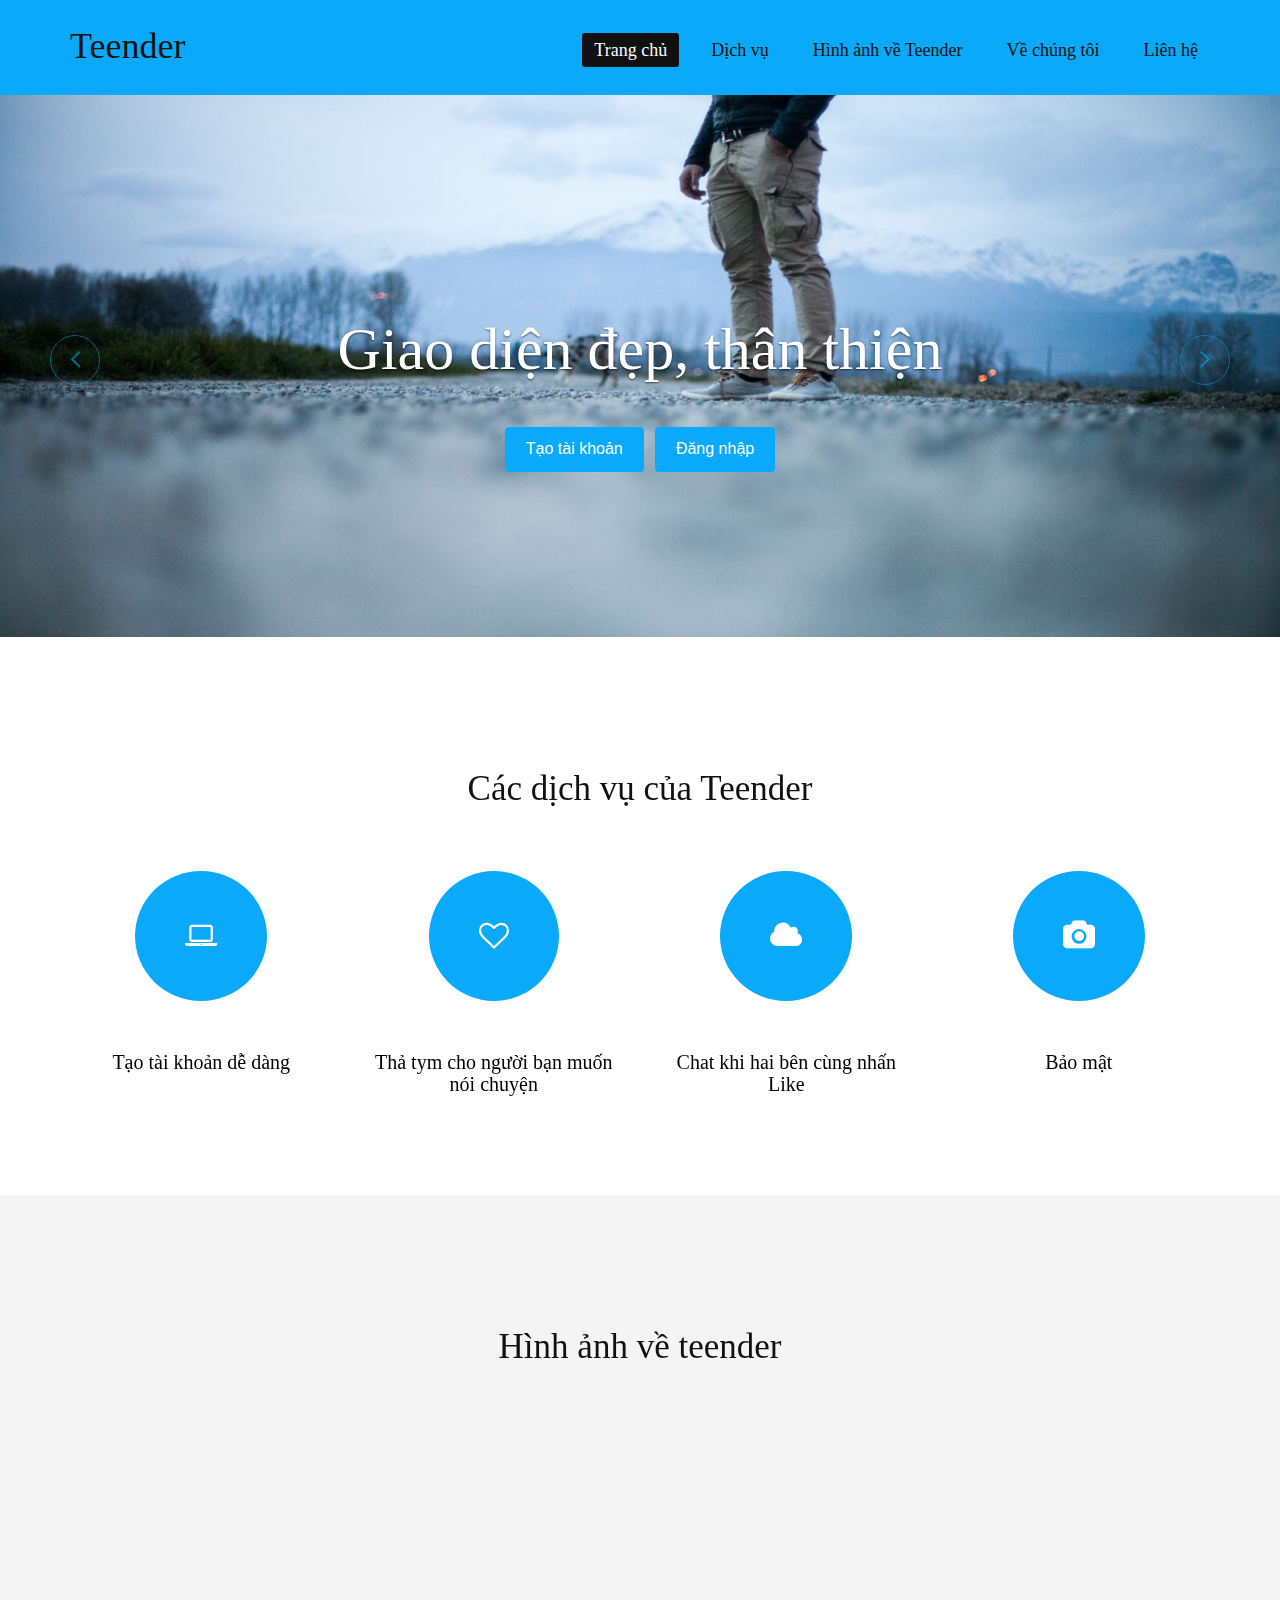
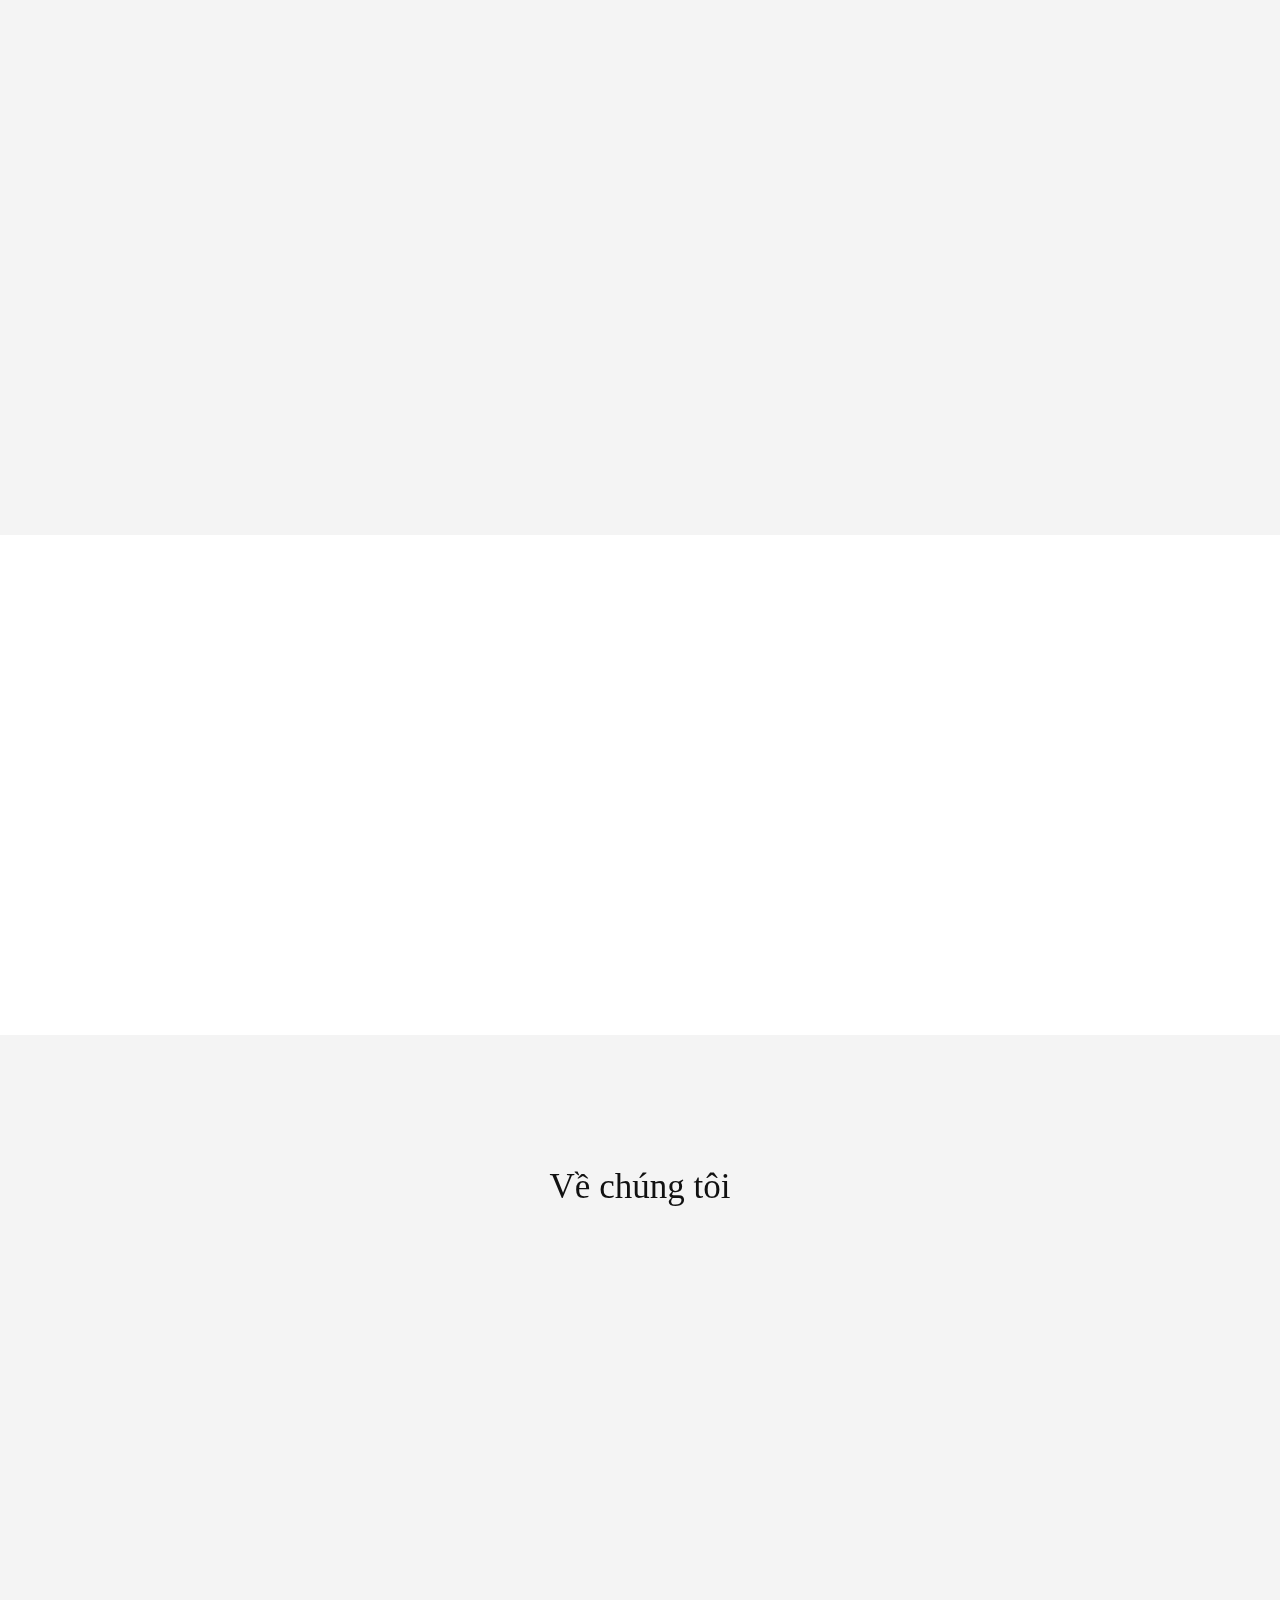
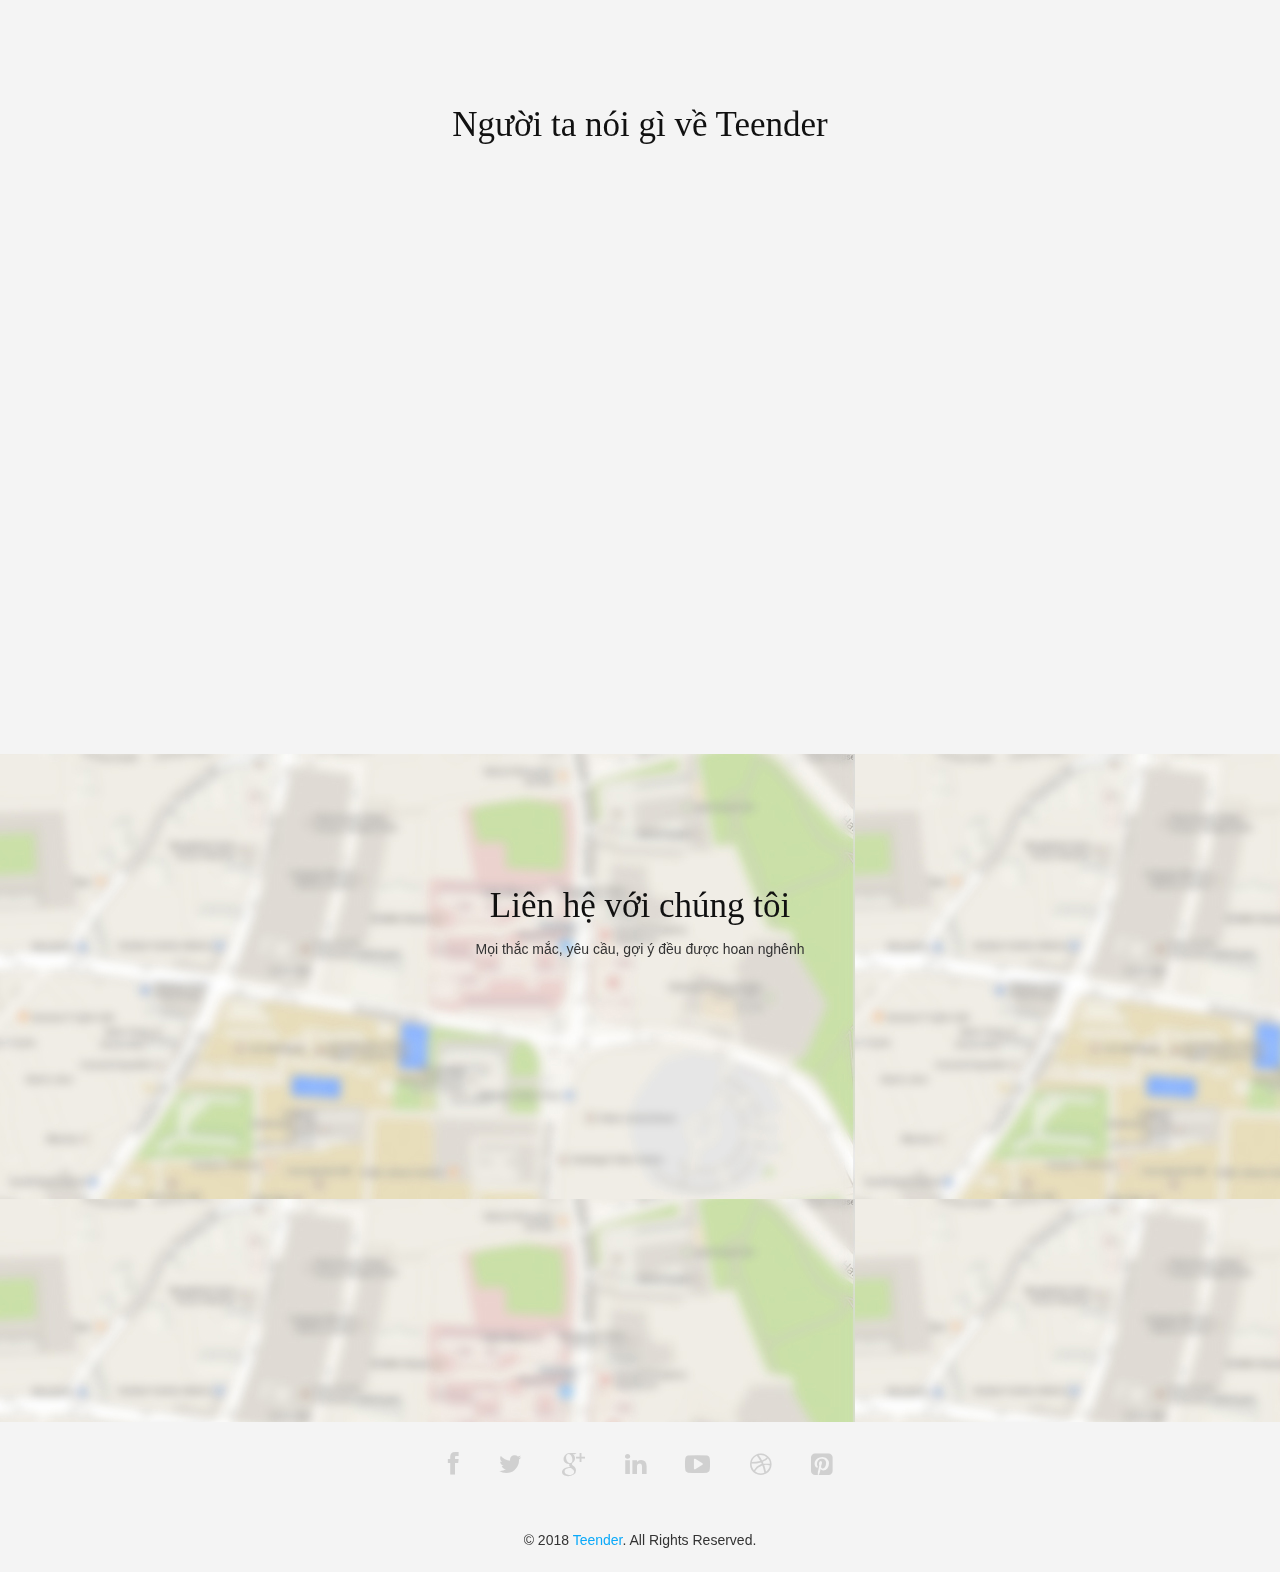
<file: web/index.html>
<!DOCTYPE html>
<html lang="en">
  <head>
    <meta charset="utf-8">
    <meta http-equiv="X-UA-Compatible" content="IE=edge">
    <meta name="viewport" content="width=device-width, initial-scale=1">
    <!-- The above 3 meta tags *must* come first in the head; any other head content must come *after* these tags -->
    <title>Teender</title>

    <!-- Bootstrap -->
    <link href="css/bootstrap.min.css" rel="stylesheet">
	<link rel="stylesheet" href="css/font-awesome.min.css">
	<link rel="stylesheet" href="css/animate.css">
	<link rel="stylesheet" href="css/overwrite.css">
	<link href="css/animate.min.css" rel="stylesheet"> 
	<link href="css/style.css" rel="stylesheet" />	
    <!-- HTML5 shim and Respond.js for IE8 support of HTML5 elements and media queries -->
    <!-- WARNING: Respond.js doesn't work if you view the page via file:// -->
    <!--[if lt IE 9]>
    <script src="https://oss.maxcdn.com/html5shiv/3.7.2/html5shiv.min.js"></script>
    <script src="https://oss.maxcdn.com/respond/1.4.2/respond.min.js"></script>
    <![endif]-->
  </head>
  <body>	
	<header id="header">
        <nav class="navbar navbar-fixed-top" role="banner">
            <div class="container">
                <div class="navbar-header">
                    <button type="button" class="navbar-toggle" data-toggle="collapse" data-target=".navbar-collapse">
                        <span class="sr-only">Toggle navigation</span>
                        <span class="icon-bar"></span>
                        <span class="icon-bar"></span>
                        <span class="icon-bar"></span>
                    </button>
                    <a class="navbar-brand" href="index.html">Teender</a>
                </div>				
                <div class="collapse navbar-collapse navbar-right">
                    <ul class="nav navbar-nav">
                        <li class="active"><a href="#">Trang chủ</a></li>
                        <li><a href="#feature">Dịch vụ</a></li>
                        <li><a href="#gallery">Hình ảnh về Teender</a></li>
                        <!--<li><a href="#pricing">Điều khoản</a></li>-->
                        <li><a href="#our-team">Về chúng tôi</a></li> 
                        <li><a href="#contact">Liên hệ</a></li>                        
                    </ul>
                </div>
            </div><!--/.container-->
        </nav><!--/nav-->		
    </header><!--/header-->	
	<div class="slider">		
		<div id="about-slider">
			<div id="carousel-slider" class="carousel slide" data-ride="carousel">
				<!-- Indicators -->
				<ol class="carousel-indicators visible-xs">
					<li data-target="#carousel-slider" data-slide-to="0" class="active"></li>
					<li data-target="#carousel-slider" data-slide-to="1"></li>
					<li data-target="#carousel-slider" data-slide-to="2"></li>
				</ol>

				<div class="carousel-inner">
					<div class="item active">						
						<img src="img/7.jpg" class="img-responsive" alt=""> 
						<div class="carousel-caption">
							<div class="wow fadeInUp" data-wow-offset="0" data-wow-delay="0.3s">								
								<h2><span>Giao diện đẹp, thân thiện</span></h2>
							</div>
							<div class="wow fadeInUp" data-wow-offset="0" data-wow-delay="0.9s">								
								<form class="form-inline">
                                                                    <div class="form-group">
                                                                        <a href='register'
                                                                           class="btn btn-primary btn-lg"
                                                                           >Tạo tài khoản</a>
                                                                    </div>
                                                                    <div class="form-group">
                                                                        <a href='login' 
                                                                           class="btn btn-primary btn-lg"
                                                                           >Đăng nhập</a>
                                                                    </div>
								</form>
							</div>
						</div>
				    </div>
			
				    <div class="item">
						<img src="img/6.jpg" class="img-responsive" alt=""> 
						<div class="carousel-caption">
							<div class="wow fadeInUp" data-wow-offset="0" data-wow-delay="1.0s">								
								<h2>Tìm kiếm dễ dàng</h2>
							</div>
<!--							<div class="wow fadeInUp" data-wow-offset="0" data-wow-delay="1.3s">								
								<p>Lorem ipsum dolor sit amet consectetur adipisicing</p>
							</div>-->
							<div class="wow fadeInUp" data-wow-offset="0" data-wow-delay="1.6s">								
								<form class="form-inline">
                                                                    <div class="form-group">
                                                                        <a href='register'
                                                                           class="btn btn-primary btn-lg"
                                                                           >Tạo tài khoản</a>
                                                                    </div>
                                                                    <div class="form-group">
                                                                        <a href='login' 
                                                                           class="btn btn-primary btn-lg"
                                                                           >Đăng nhập</a>
                                                                    </div>
								</form>
							</div>
						</div>
				    </div> 
				    <div class="item">
						<img src="img/1.jpg" class="img-responsive" alt=""> 
						<div class="carousel-caption">
							<div class="wow fadeInUp" data-wow-offset="0" data-wow-delay="0.3s">								
								<h2>Chat với những người có cùng sở thích</h2>
							</div>
<!--							<div class="wow fadeInUp" data-wow-offset="0" data-wow-delay="0.6s">								
								<p>Lorem ipsum dolor sit amet consectetur adipisicing</p>
							</div>-->
							<div class="wow fadeInUp" data-wow-offset="0" data-wow-delay="0.9s">								
								<form class="form-inline">
                                                                    <div class="form-group">
                                                                        <a href='register'
                                                                           class="btn btn-primary btn-lg"
                                                                           >Tạo tài khoản</a>
                                                                    </div>
                                                                    <div class="form-group">
                                                                        <a href='login' 
                                                                           class="btn btn-primary btn-lg"
                                                                           >Đăng nhập</a>
                                                                    </div>
								</form>
							</div>
						</div>
				    </div> 
				</div>
				
				<a class="left carousel-control hidden-xs" href="#carousel-slider" data-slide="prev">
					<i class="fa fa-angle-left"></i> 
				</a>
				
				<a class=" right carousel-control hidden-xs"href="#carousel-slider" data-slide="next">
					<i class="fa fa-angle-right"></i> 
				</a>
			</div> <!--/#carousel-slider-->
		</div><!--/#about-slider-->
	</div><!--/#slider-->
	
	<div id="feature">
		<div class="container">
			<div class="row">
				<div class="text-center">
					<h3>Các dịch vụ của Teender</h3>
					<!--<p>Lorem ipsum dolor sit amet consectetur adipisicing elit Lorem ipsum dolor sit<br>amet consectetur adipisicing elit</p>-->
				</div>
				<div class="col-md-3 wow fadeInRight" data-wow-offset="0" data-wow-delay="0.3s">
					<div class="text-center">
						<div class="hi-icon-wrap hi-icon-effect">
							<i class="fa fa-laptop"></i>						
							<h2>Tạo tài khoản dễ dàng</h2>
							<!--<p>Lorem ipsum dolor sit amet consectetur adipisicing</p>-->
						</div>
					</div>
				</div>
				<div class="col-md-3 wow fadeInRight" data-wow-offset="0" data-wow-delay="0.3s">
					<div class="text-center">
						<div class="hi-icon-wrap hi-icon-effect">
							<i class="fa fa-heart-o"></i>
							<h2>Thả tym cho người bạn muốn nói chuyện</h2>
							<!--<p>Lorem ipsum dolor sit amet consectetur adipisicing</p>-->
						</div>
					</div>
				</div>
				<div class="col-md-3 wow fadeInLeft" data-wow-offset="0" data-wow-delay="0.3s">
					<div class="text-center">
						<div class="hi-icon-wrap hi-icon-effect">
							<i class="fa fa-cloud"></i>
							<h2>Chat khi hai bên cùng nhấn Like</h2>
							<!--<p>Lorem ipsum dolor sit amet consectetur adipisicing</p>-->
						</div>
					</div>
				</div>
				<div class="col-md-3 wow fadeInLeft" data-wow-offset="0" data-wow-delay="0.3s">
					<div class="text-center">
						<div class="hi-icon-wrap hi-icon-effect">
							<i class="fa fa-camera"></i>
							<h2>Bảo mật</h2>
							<!--<p>Lorem ipsum dolor sit amet consectetur adipisicing</p>-->
						</div>
					</div>
				</div>
			</div>
		</div>
	</div>
	
	<div id="gallery">
		<div class="container">
			<div class="text-center">
				<h3>Hình ảnh về teender</h3>
				<!--<p>Lorem ipsum dolor sit amet consectetur adipisicing elit Lorem ipsum dolor sit<br>amet consectetur adipisicing elit</p>-->
			</div>
			<div class="row">
				<figure class="effect-chico">						
					<div class="col-md-3 wow fadeInUp" data-wow-offset="0" data-wow-delay="0.3s">
						<a href="img/work/1.jpg" class="flipLightBox">
						<img src="img/work/1.jpg" class="img-responsive" alt="">
						</a>						
					</div>
				</figure>
				<figure class="effect-chico">
					<div class="col-md-3 wow fadeInUp" data-wow-offset="0" data-wow-delay="0.3s">
						<a href="img/work/2.jpg" class="flipLightBox">
						<img src="img/work/2.jpg" class="img-responsive" alt="">
						</a>
					</div>
				</figure>	
				<figure class="effect-chico">
					<div class="col-md-3 wow fadeInDown" data-wow-offset="0" data-wow-delay="0.3s">
						<a href="img/work/3.jpg" class="flipLightBox">
						<img src="img/work/3.jpg" class="img-responsive" alt="">
						</a>
					</div>
				</figure>
				<figure class="effect-chico">
					<div class="col-md-3 wow fadeInDown" data-wow-offset="0" data-wow-delay="0.3s">
						<a href="img/work/4.jpg" class="flipLightBox">
						<img src="img/work/4.jpg" class="img-responsive" alt="">
						</a>
					</div>	
				</figure>
			</div>
		</div>
		<div class="gallery">
			<div class="container">
				<div class="row">
					<figure class="effect-chico">
						<div class="col-md-3 wow fadeInUp" data-wow-offset="0" data-wow-delay="0.3s">
							<a href="img/work/5.jpg" class="flipLightBox">
							<img src="img/work/5.jpg" class="img-responsive" alt="">
							</a>
						</div>
					</figure>	
					<figure class="effect-chico">
						<div class="col-md-3 wow fadeInUp" data-wow-offset="0" data-wow-delay="0.3s">
							<a href="img/work/6.jpg" class="flipLightBox">
							<img src="img/work/6.jpg" class="img-responsive" alt="">
							</a>
						</div>
					</figure>	
					<figure class="effect-chico">
						<div class="col-md-3 wow fadeInDown" data-wow-offset="0" data-wow-delay="0.3s">
							<a href="img/work/7.jpg" class="flipLightBox">
							<img src="img/work/7.jpg" class="img-responsive" alt="">
							</a>
						</div>
					</figure>	
					<figure class="effect-chico">
						<div class="col-md-3 wow fadeInDown" data-wow-offset="0" data-wow-delay="0.3s">
							<a href="img/work/8.jpg" class="flipLightBox">
							<img src="img/work/8.jpg" class="img-responsive" alt="">
							</a>
						</div>
					</figure>
				</div>
			</div>
		</div>
	</div><!--/#gallery-->
	
	<div class="parallax-window">
		<div class="col-md-6 col-md-offset-3">
			<div class="text-center">
				<div class="wow bounceIn" data-wow-offset="0" data-wow-delay="0.2s">
					<h2>Tham gia cùng chúng tôi</h2>
				</div>
			</div>
		</div>
		<div class="sub-parallax">
			<div class="text-center">
				<div class="col-md-12">
					<div class="wow bounceIn" data-wow-offset="0" data-wow-delay="0.9s">
						<form class="form-inline">
                                                        <form class="form-inline">
                                                                    <div class="form-group">
                                                                        <a href='register'
                                                                           class="btn btn-primary btn-lg"
                                                                           >Tạo tài khoản</a>
                                                                    </div>
                                                                    <div class="form-group">
                                                                        <a href='login' 
                                                                           class="btn btn-primary btn-lg"
                                                                           >Đăng nhập</a>
                                                                    </div>
                                                        </form>
                                                </form>
					</div>
				</div>
			</div>
		</div>
	</div><!--/#parallax-window-->
	
	<div id="our-team">
		<div class="container">
			<div class="text-center">
				<h3>Về chúng tôi</h3>
				<!--<p>Lorem ipsum dolor sit amet consectetur adipisicing elit Lorem ipsum dolor sit<br>amet consectetur adipisicing elit</p>-->
			</div>
			<div class="row">
				<div class="col-md-3 wow fadeInUp" data-wow-offset="0" data-wow-delay="0.3s">
					<div class="text-center">
						<img src="img/team/1.png" alt="">
						<h2>Hoàng Lê Thanh Sơn</h2>
						<h4>Founder & CEO</h4>
						<p>Sở thích bla bla</p>
					</div>
				</div>
				<div class="col-md-3 wow bounceInDown" data-wow-offset="0" data-wow-delay="0.3s">
					<div class="text-center">
						<img src="img/team/2.png" alt="">
						<h2>Vũ Hải Phong</h2>
						<h4>Creative Director</h4>
						<p>Sở thích bla bla</p>
					</div>
				</div>
				<div class="col-md-3 wow fadeInUp" data-wow-offset="0" data-wow-delay="0.3s">
					<div class="text-center">
						<img src="img/team/3.png" alt="">
						<h2>Nguyễn Ngọc Anh</h2>
						<h4>Creative Director</h4>
						<p>Sở thích bla bla</p>
					</div>
				</div>	
                                <div class="col-md-3 wow fadeInUp" data-wow-offset="0" data-wow-delay="0.3s">
					<div class="text-center">
						<img src="img/team/3.png" alt="">
						<h2>Nguyễn Thị Hồng Miên</h2>
						<h4>Creative Director</h4>
						<p>Sở thích bla bla</p>
					</div>
				</div>	
			</div>
		</div>
		<div class="team">
			<div class="container">
                                <div class="text-center">
                                        <h3>Người ta nói gì về Teender</h3>
                                        <!--<p>Lorem ipsum dolor sit amet consectetur adipisicing elit Lorem ipsum dolor sit<br>amet consectetur adipisicing elit</p>-->
                                </div>
				<div class="row">
					<div class="col-md-3 wow fadeInRight" data-wow-offset="0" data-wow-delay="0.3s">
						<div class="text-center">
							<img src="img/team/team1.jpg" class="img-responsive" alt="">
							<h2>Lan</h2>
							<h4>Founder & CEO</h4>
							<p>Tôi thấy Teender rất là tốt</p>
						</div>
					</div>
					<div class="col-md-3 wow fadeInRight" data-wow-offset="0" data-wow-delay="0.3s">
						<div class="text-center">
							<img src="img/team/team2.jpg" class="img-responsive" alt="">
							<h2>Mai</h2>
							<h4>Creative Director</h4>
							<p>Nhờ Teender tôi đã tìm được một nửa của mình</p>
						</div>
					</div>
					<div class="col-md-3 wow fadeInLeft" data-wow-offset="0" data-wow-delay="0.3s">
						<div class="text-center">
							<img src="img/team/team3.jpg" class="img-responsive" alt="">
							<h2>Huy Hoàng</h2>
							<h4>Creative Director</h4>
                                                        <p>Giao diện rất đẹp và dễ sử dụng</p>
						</div>
					</div>
					<div class="col-md-3 wow fadeInLeft" data-wow-offset="0" data-wow-delay="0.3s">
						<div class="text-center">
							<img src="img/team/team4.jpg" class="img-responsive" alt="">
							<h2>Hana Phạm</h2>
							<h4>Creative Director</h4>
							<p>Yêu Teender so much</p>
						</div>
					</div>
				</div>
			</div>
		</div>
	</div><!--/#our-team-->
	
	<footer>
		<div id="contact">
			<div class="container">
				<div class="text-center">
					<h3>Liên hệ với chúng tôi</h3>
					<p>Mọi thắc mắc, yêu cầu, gợi ý đều được hoan nghênh</p>
				</div>
			</div>
			<div class="container">
				<div class="row">
					<div class="col-md-4 wow fadeInUp" data-wow-offset="0" data-wow-delay="0.2s">
						<h2>Liên hệ với chúng tôi bất cứ lúc nào</h2>
					</div>				
					
					<div class="col-md-4 wow fadeInUp" data-wow-offset="0" data-wow-delay="0.4s">
						<h2>Thông tin liên hệ</h2>
						<ul>
							<li><i class="fa fa-home fa-2x"></i> Kí túc xá đại học FPT, Km 29 Đại lộ Thăng Long</li>
							<li><i class="fa fa-phone fa-2x"></i> +38 000 129900</li>
							<li><i class="fa fa-envelope fa-2x"></i> fpt.edu@gmail.com</li>
						</ul>
					</div>
					
					<div class="col-md-4 wow fadeInUp" data-wow-offset="0" data-wow-delay="0.6s">					
						<form class="form-inline">
							<div class="form-group">
								<input type="text" class="form-control" 
                                                                       id="exampleInputName" placeholder="tên"
                                                                        name="name"
                                                                        required
                                                                />							
							</div>
							<div class="form-group">							
								<input type="email" class="form-control" 
                                                                       id="exampleInputEmail1" placeholder="email"
                                                                       name="email"
                                                                       required
                                                                />
							</div>
						</form>
						
						<form>	
                                                    <textarea class="form-control" rows="5"
                                                              required
                                                              ></textarea>							
                                                    <div class="form-group">
                                                        <a href='thankyou.jsp' class="btn btn-primary btn-lg">
                                                            Gửi tin nhắn
                                                        </a>
                                                    </div>
						</form>
					</div>	
				</div>
			</div>
		</div><!--/#contact-->					
		<div class="social-icon">
			<div class="container">
				<div class="col-md-6 col-md-offset-3">						
					<ul class="social-network">
						<li><a href="#" class="fb tool-tip" title="Facebook"><i class="fa fa-facebook"></i></a></li>
						<li><a href="#" class="twitter tool-tip" title="Twitter"><i class="fa fa-twitter"></i></a></li>
						<li><a href="#" class="gplus tool-tip" title="Google Plus"><i class="fa fa-google-plus"></i></a></li>
						<li><a href="#" class="linkedin tool-tip" title="Linkedin"><i class="fa fa-linkedin"></i></a></li>
						<li><a href="#" class="ytube tool-tip" title="You Tube"><i class="fa fa-youtube-play"></i></a></li>
						<li><a href="#" class="dribbble tool-tip" title="Dribbble"><i class="fa fa-dribbble"></i></a></li>
						<li><a href="#" class="pinterest tool-tip" title="Pinterest"><i class="fa fa-pinterest-square"></i></a></li>
					</ul>						
				</div>
			</div>
		</div>						
		<div class="text-center">
			<div class="copyright">
				&copy; 2018 <a href="#">Teender</a>. All Rights Reserved.
			</div>
		</div>									
	</footer>
    <!-- jQuery (necessary for Bootstrap's JavaScript plugins) -->
    <script src="js/jquery-2.1.1.min.js"></script>		
    <!-- Include all compiled plugins (below), or include individual files as needed -->
    <script src="js/bootstrap.min.js"></script>	
	<script src="js/parallax.min.js"></script>
	<script src="js/wow.min.js"></script>
	<script src="js/jquery.easing.min.js"></script>
	<script type="text/javascript" src="js/fliplightbox.min.js"></script>
	<script src="js/functions.js"></script>
	<script>
	wow = new WOW(
	 {
	
		}	) 
		.init();
	</script>	
  </body>
</html>
</file>
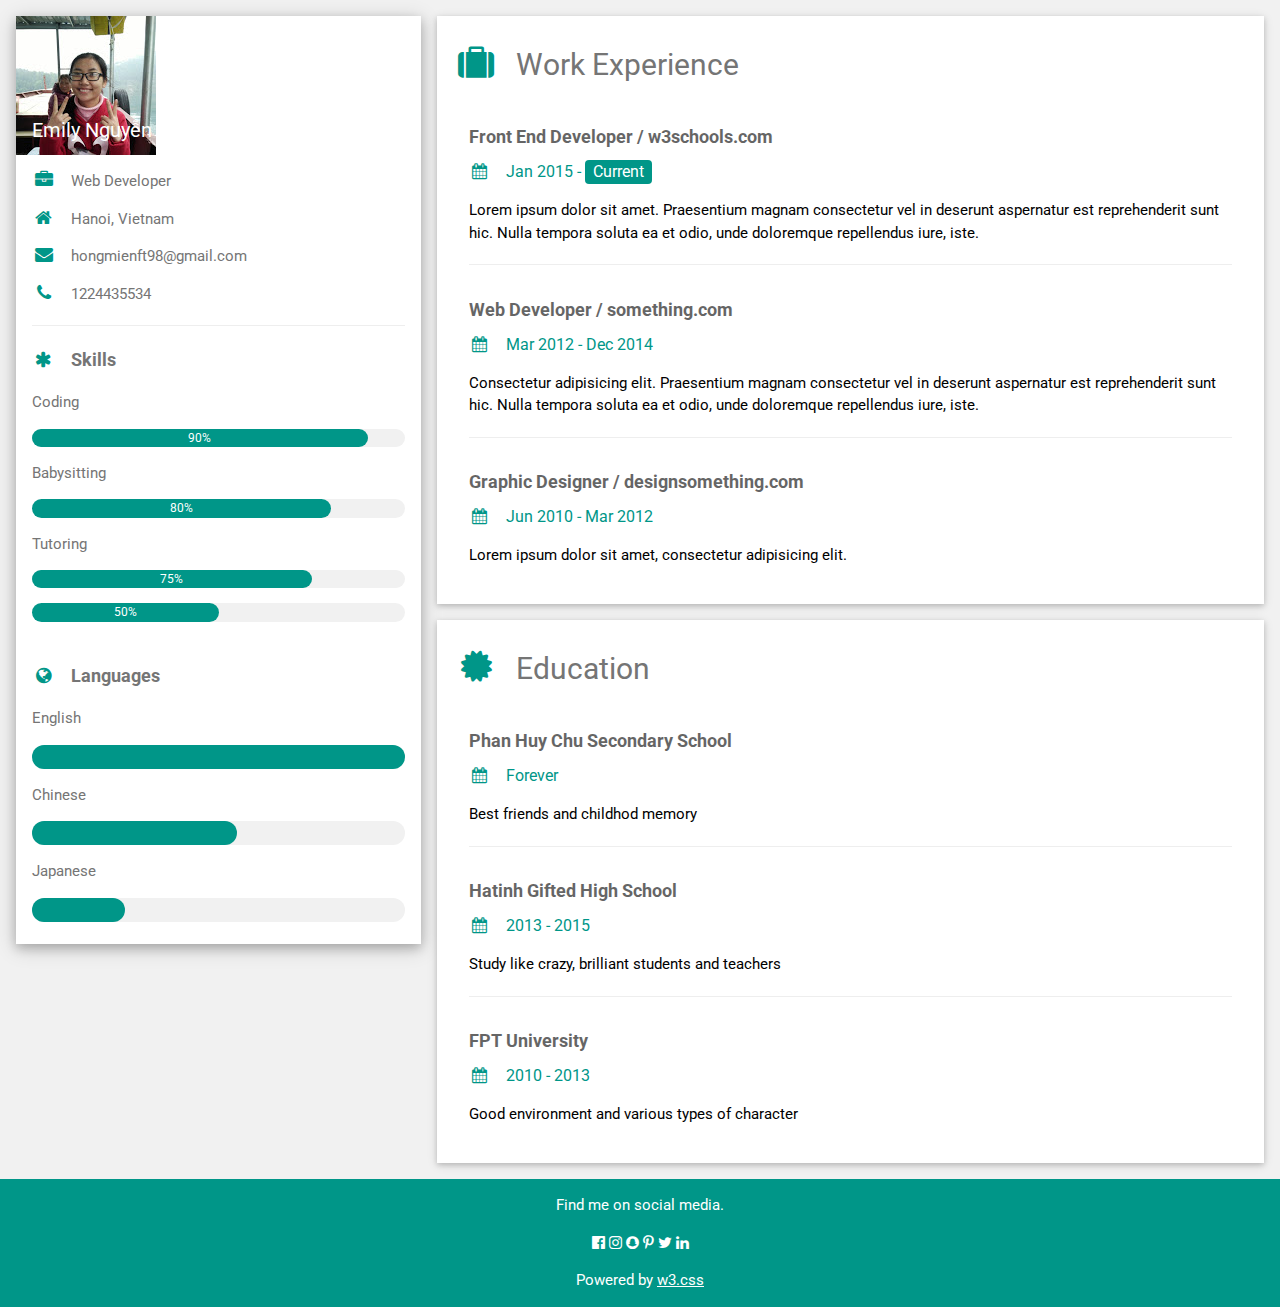
<file: web/aboutus.html>
<!DOCTYPE html>
<!--
To change this license header, choose License Headers in Project Properties.
To change this template file, choose Tools | Templates
and open the template in the editor.
-->
<!DOCTYPE html>
<html>
    <head>
        <title>W3.CSS Template</title>
        <meta charset="UTF-8">
        <meta name="viewport" content="width=device-width, initial-scale=1">
        <link rel="stylesheet" href="https://www.w3schools.com/w3css/4/w3.css">
        <link rel='stylesheet' href='https://fonts.googleapis.com/css?family=Roboto'>
        <link rel="stylesheet" href="https://cdnjs.cloudflare.com/ajax/libs/font-awesome/4.7.0/css/font-awesome.min.css">
        <style>
            html,body,h1,h2,h3,h4,h5,h6 {font-family: "Roboto", sans-serif}
        </style>
    </head>
    
<body class="w3-light-grey">

<!-- Page Container -->
<div class="w3-content w3-margin-top" style="max-width:1400px;">

  <!-- The Grid -->
  <div class="w3-row-padding">
  
    <!-- Left Column -->
    <div class="w3-third">
    
      <div class="w3-white w3-text-grey w3-card-4">
        <div class="w3-display-container">
            <img src="images/huong pagoda.jpg" alt=""/>
          <div class="w3-display-bottomleft w3-container w3-text-black">
                <h4 style="color: white; text-align: center">Emily Nguyễn</h4>
          </div>
        </div>
        <div class="w3-container">
          <p><i class="fa fa-briefcase fa-fw w3-margin-right w3-large w3-text-teal"></i>Web Developer</p>
          <p><i class="fa fa-home fa-fw w3-margin-right w3-large w3-text-teal"></i>Hanoi, Vietnam</p>
          <p><i class="fa fa-envelope fa-fw w3-margin-right w3-large w3-text-teal"></i>hongmienft98@gmail.com</p>
          <p><i class="fa fa-phone fa-fw w3-margin-right w3-large w3-text-teal"></i>1224435534</p>
          <hr>

          <p class="w3-large"><b><i class="fa fa-asterisk fa-fw w3-margin-right w3-text-teal"></i>Skills</b></p>
          <p>Coding</p>
          <div class="w3-light-grey w3-round-xlarge w3-small">
            <div class="w3-container w3-center w3-round-xlarge w3-teal" style="width:90%">90%</div>
          </div>
          <p>Babysitting</p>
          <div class="w3-light-grey w3-round-xlarge w3-small">
            <div class="w3-container w3-center w3-round-xlarge w3-teal" style="width:80%">
              <div class="w3-center w3-text-white">80%</div>
            </div>
          </div>
          <p>Tutoring</p>
          <div class="w3-light-grey w3-round-xlarge w3-small">
            <div class="w3-container w3-center w3-round-xlarge w3-teal" style="width:75%">75%</div>
          </div>
          <p></p>
          <div class="w3-light-grey w3-round-xlarge w3-small">
            <div class="w3-container w3-center w3-round-xlarge w3-teal" style="width:50%">50%</div>
          </div>
          <br>

          <p class="w3-large w3-text-theme"><b><i class="fa fa-globe fa-fw w3-margin-right w3-text-teal"></i>Languages</b></p>
          <p>English</p>
          <div class="w3-light-grey w3-round-xlarge">
            <div class="w3-round-xlarge w3-teal" style="height:24px;width:100%"></div>
          </div>
          <p>Chinese</p>
          <div class="w3-light-grey w3-round-xlarge">
            <div class="w3-round-xlarge w3-teal" style="height:24px;width:55%"></div>
          </div>
          <p>Japanese</p>
          <div class="w3-light-grey w3-round-xlarge">
            <div class="w3-round-xlarge w3-teal" style="height:24px;width:25%"></div>
          </div>
          <br>
        </div>
      </div><br>

    <!-- End Left Column -->
    </div>

    <!-- Right Column -->
    <div class="w3-twothird">
    
      <div class="w3-container w3-card w3-white w3-margin-bottom">
        <h2 class="w3-text-grey w3-padding-16"><i class="fa fa-suitcase fa-fw w3-margin-right w3-xxlarge w3-text-teal"></i>Work Experience</h2>
        <div class="w3-container">
          <h5 class="w3-opacity"><b>Front End Developer / w3schools.com</b></h5>
          <h6 class="w3-text-teal"><i class="fa fa-calendar fa-fw w3-margin-right"></i>Jan 2015 - <span class="w3-tag w3-teal w3-round">Current</span></h6>
          <p>Lorem ipsum dolor sit amet. Praesentium magnam consectetur vel in deserunt aspernatur est reprehenderit sunt hic. Nulla tempora soluta ea et odio, unde doloremque repellendus iure, iste.</p>
          <hr>
        </div>
        <div class="w3-container">
          <h5 class="w3-opacity"><b>Web Developer / something.com</b></h5>
          <h6 class="w3-text-teal"><i class="fa fa-calendar fa-fw w3-margin-right"></i>Mar 2012 - Dec 2014</h6>
          <p>Consectetur adipisicing elit. Praesentium magnam consectetur vel in deserunt aspernatur est reprehenderit sunt hic. Nulla tempora soluta ea et odio, unde doloremque repellendus iure, iste.</p>
          <hr>
        </div>
        <div class="w3-container">
          <h5 class="w3-opacity"><b>Graphic Designer / designsomething.com</b></h5>
          <h6 class="w3-text-teal"><i class="fa fa-calendar fa-fw w3-margin-right"></i>Jun 2010 - Mar 2012</h6>
          <p>Lorem ipsum dolor sit amet, consectetur adipisicing elit. </p><br>
        </div>
      </div>

      <div class="w3-container w3-card w3-white">
        <h2 class="w3-text-grey w3-padding-16"><i class="fa fa-certificate fa-fw w3-margin-right w3-xxlarge w3-text-teal"></i>Education</h2>
        <div class="w3-container">
          <h5 class="w3-opacity"><b>Phan Huy Chu Secondary School</b></h5>
          <h6 class="w3-text-teal"><i class="fa fa-calendar fa-fw w3-margin-right"></i>Forever</h6>
          <p>Best friends and childhod memory</p>
          <hr>
        </div>
        <div class="w3-container">
          <h5 class="w3-opacity"><b>Hatinh Gifted High School</b></h5>
          <h6 class="w3-text-teal"><i class="fa fa-calendar fa-fw w3-margin-right"></i>2013 - 2015</h6>
          <p>Study like crazy, brilliant students and teachers</p>
          <hr>
        </div>
        <div class="w3-container">
          <h5 class="w3-opacity"><b>FPT University</b></h5>
          <h6 class="w3-text-teal"><i class="fa fa-calendar fa-fw w3-margin-right"></i>2010 - 2013</h6>
          <p>Good environment and various types of character</p><br>
        </div>
      </div>

    <!-- End Right Column -->
    </div>
    
  <!-- End Grid -->
  </div>
  
  <!-- End Page Container -->
</div>

<footer class="w3-container w3-teal w3-center w3-margin-top">
  <p>Find me on social media.</p>
  <i class="fa fa-facebook-official w3-hover-opacity"></i>
  <i class="fa fa-instagram w3-hover-opacity"></i>
  <i class="fa fa-snapchat w3-hover-opacity"></i>
  <i class="fa fa-pinterest-p w3-hover-opacity"></i>
  <i class="fa fa-twitter w3-hover-opacity"></i>
  <i class="fa fa-linkedin w3-hover-opacity"></i>
  <p>Powered by <a href="https://www.w3schools.com/w3css/default.asp" target="_blank">w3.css</a></p>
</footer>

</body>
</html>
</file>
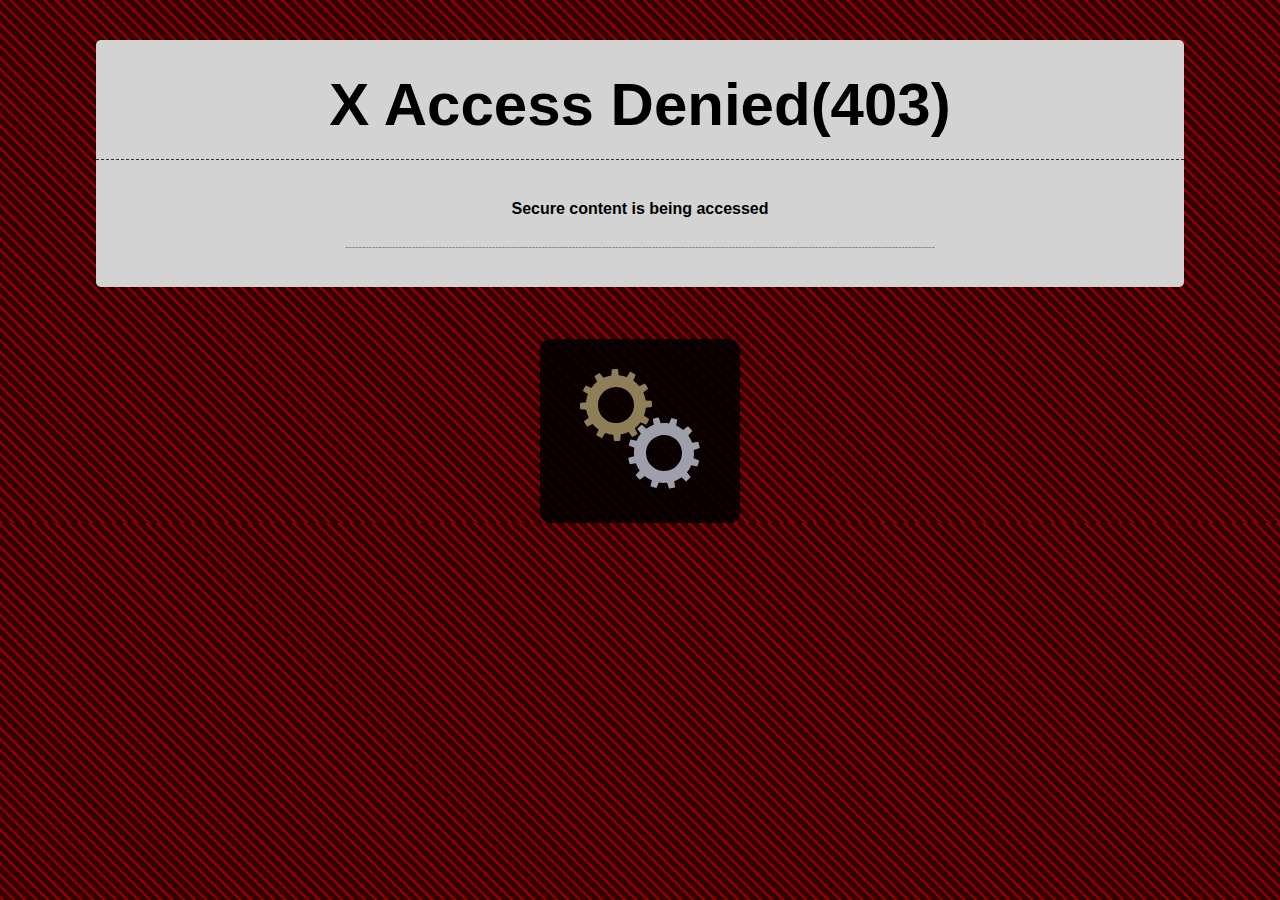
<file: web/accessdenied.html>
<!DOCTYPE html>
<!--
To change this license header, choose License Headers in Project Properties.
To change this template file, choose Tools | Templates
and open the template in the editor.
-->
<html>
    <head>
        <style>
            body {
            padding: 0;
            margin: 0;
            background: repeating-linear-gradient(45deg, darkred, darkred 2px, #330000 3px, #330000 8px);
            -webkit-user-select: none;         
            -moz-user-select: none; 
            -ms-user-select: none; 
          }
          #spam {
            background-color: lightgray;
            border-radius: 5px;
            margin: auto;
            width: 85%;
            cursor: not-allowed;
          }
          h1 {
            padding-top: 30px;
            font-size: 60px;
            font-family: Arial;
            text-align: center;
            border-bottom: 1px solid #333;
            border-bottom-style: dashed;
            padding-bottom: 20px;
          }
          spam {
             color: red;
             text-decoration: none;
             cursor: not-allowed;
          }
          p {
            text-align: center;
            font-family: Arial;
            font-weight: bold;
            padding-bottom: 3%;
          }
          small {
            font-family: Arial;
            text-align: center;
            word-spacing: -1px;
            font-size: 10px;
            font-weight: normal;
            color: gray;
          }
          #gears {
            text-align: center;
            color: #333;
            width: 200px;
            margin: auto;
            border-radius: 10px;
            background-color: rgba(0,0,0,0.85);
            /* opacity: 0.85; */
            padding: 30px 0px;
          }
        </style>
    </head>
<body>
  <div id="spam">
    <h1>
      <span>X</span> Access Denied(403)</h1>
    <p>Secure content is being accessed<br/><br/>
      <small>---------------------------------------------------------------------------------------------------------------------------------------------------------------------------------</small></p>
  </div><br><br>
  <div id="gears">
    <svg xmlns="http://www.w3.org/2000/svg" width="120px" height="120px" viewBox="0 0 100 100" preserveAspectRatio="xMidYMid" class="uil-gears"><rect x="0" y="0" width="100" height="100" fill="none" class="bk"/><g transform="translate(-20,-20)"><path d="M79.9,52.6C80,51.8,80,50.9,80,50s0-1.8-0.1-2.6l-5.1-0.4c-0.3-2.4-0.9-4.6-1.8-6.7l4.2-2.9c-0.7-1.6-1.6-3.1-2.6-4.5 L70,35c-1.4-1.9-3.1-3.5-4.9-4.9l2.2-4.6c-1.4-1-2.9-1.9-4.5-2.6L59.8,27c-2.1-0.9-4.4-1.5-6.7-1.8l-0.4-5.1C51.8,20,50.9,20,50,20 s-1.8,0-2.6,0.1l-0.4,5.1c-2.4,0.3-4.6,0.9-6.7,1.8l-2.9-4.1c-1.6,0.7-3.1,1.6-4.5,2.6l2.1,4.6c-1.9,1.4-3.5,3.1-5,4.9l-4.5-2.1 c-1,1.4-1.9,2.9-2.6,4.5l4.1,2.9c-0.9,2.1-1.5,4.4-1.8,6.8l-5,0.4C20,48.2,20,49.1,20,50s0,1.8,0.1,2.6l5,0.4 c0.3,2.4,0.9,4.7,1.8,6.8l-4.1,2.9c0.7,1.6,1.6,3.1,2.6,4.5l4.5-2.1c1.4,1.9,3.1,3.5,5,4.9l-2.1,4.6c1.4,1,2.9,1.9,4.5,2.6l2.9-4.1 c2.1,0.9,4.4,1.5,6.7,1.8l0.4,5.1C48.2,80,49.1,80,50,80s1.8,0,2.6-0.1l0.4-5.1c2.3-0.3,4.6-0.9,6.7-1.8l2.9,4.2 c1.6-0.7,3.1-1.6,4.5-2.6L65,69.9c1.9-1.4,3.5-3,4.9-4.9l4.6,2.2c1-1.4,1.9-2.9,2.6-4.5L73,59.8c0.9-2.1,1.5-4.4,1.8-6.7L79.9,52.6 z M50,65c-8.3,0-15-6.7-15-15c0-8.3,6.7-15,15-15s15,6.7,15,15C65,58.3,58.3,65,50,65z" fill="#8f7f59" transform="rotate(32.43 50 50)"><animateTransform attributeName="transform" type="rotate" from="90 50 50" to="0 50 50" dur="1s" repeatCount="indefinite"/></path></g><g transform="translate(20,20) rotate(15 50 50)"><path d="M79.9,52.6C80,51.8,80,50.9,80,50s0-1.8-0.1-2.6l-5.1-0.4c-0.3-2.4-0.9-4.6-1.8-6.7l4.2-2.9c-0.7-1.6-1.6-3.1-2.6-4.5 L70,35c-1.4-1.9-3.1-3.5-4.9-4.9l2.2-4.6c-1.4-1-2.9-1.9-4.5-2.6L59.8,27c-2.1-0.9-4.4-1.5-6.7-1.8l-0.4-5.1C51.8,20,50.9,20,50,20 s-1.8,0-2.6,0.1l-0.4,5.1c-2.4,0.3-4.6,0.9-6.7,1.8l-2.9-4.1c-1.6,0.7-3.1,1.6-4.5,2.6l2.1,4.6c-1.9,1.4-3.5,3.1-5,4.9l-4.5-2.1 c-1,1.4-1.9,2.9-2.6,4.5l4.1,2.9c-0.9,2.1-1.5,4.4-1.8,6.8l-5,0.4C20,48.2,20,49.1,20,50s0,1.8,0.1,2.6l5,0.4 c0.3,2.4,0.9,4.7,1.8,6.8l-4.1,2.9c0.7,1.6,1.6,3.1,2.6,4.5l4.5-2.1c1.4,1.9,3.1,3.5,5,4.9l-2.1,4.6c1.4,1,2.9,1.9,4.5,2.6l2.9-4.1 c2.1,0.9,4.4,1.5,6.7,1.8l0.4,5.1C48.2,80,49.1,80,50,80s1.8,0,2.6-0.1l0.4-5.1c2.3-0.3,4.6-0.9,6.7-1.8l2.9,4.2 c1.6-0.7,3.1-1.6,4.5-2.6L65,69.9c1.9-1.4,3.5-3,4.9-4.9l4.6,2.2c1-1.4,1.9-2.9,2.6-4.5L73,59.8c0.9-2.1,1.5-4.4,1.8-6.7L79.9,52.6 z M50,65c-8.3,0-15-6.7-15-15c0-8.3,6.7-15,15-15s15,6.7,15,15C65,58.3,58.3,65,50,65z" fill="#9f9fab" transform="rotate(57.57 50 50)"><animateTransform attributeName="transform" type="rotate" from="0 50 50" to="90 50 50" dur="1s" repeatCount="indefinite"/></path></g></svg></div>
</body>

</html>
</file>
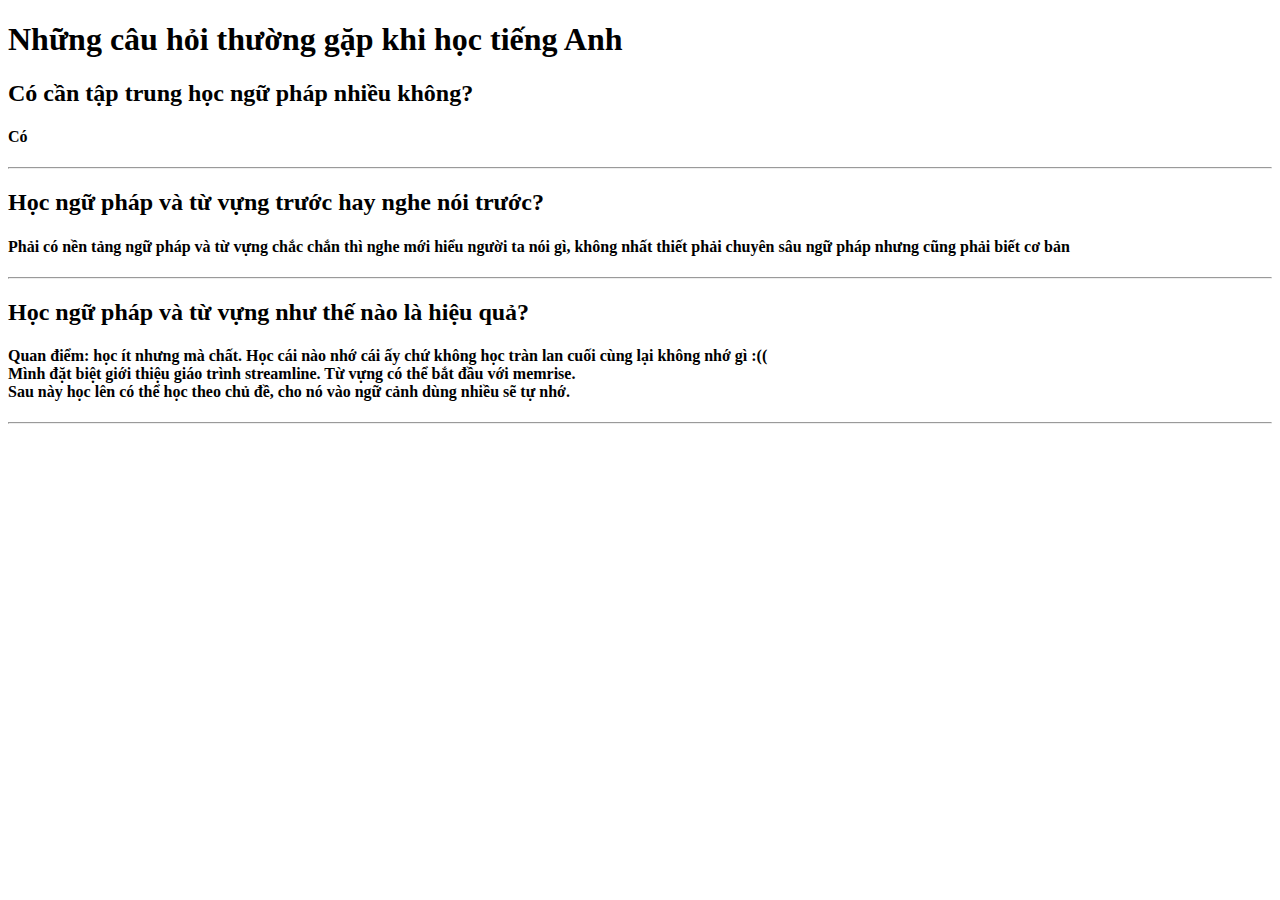
<file: web/faqs.html>
<!DOCTYPE html>
<!--
To change this license header, choose License Headers in Project Properties.
To change this template file, choose Tools | Templates
and open the template in the editor.
-->
<html>
    <head>
        <title>TODO supply a title</title>
        <meta charset="UTF-8">
        <meta name="viewport" content="width=device-width, initial-scale=1.0">
    </head>
    <body>
        <h1>Những câu hỏi thường gặp khi học tiếng Anh</h1>
        <h2>Có cần tập trung học ngữ pháp nhiều không?</h2>
        <h4>Có</h4>
        <hr/>
        
        <h2>Học ngữ pháp và từ vựng trước hay nghe nói trước?</h2>
        <h4>Phải có nền tảng ngữ pháp và từ vựng chắc chắn thì nghe mới hiểu người ta nói gì,
        không nhất thiết phải chuyên sâu ngữ pháp nhưng cũng phải biết cơ bản</h4>
        <hr/>
        
        <h2>Học ngữ pháp và từ vựng như thế nào là hiệu quả?</h2>
        <h4>Quan điểm: học ít nhưng mà chất. Học cái nào nhớ cái ấy chứ không học tràn lan cuối cùng lại không nhớ gì :((
            <br/>Mình đặt biệt giới thiệu giáo trình streamline.
            Từ vựng có thể bắt đầu với memrise.
            <br/>Sau này học lên có thể học theo chủ đề, cho nó vào ngữ cảnh dùng nhiều sẽ tự nhớ.</h4>
        <hr/>
        
    </body>
</html>
</file>
<file: web/css/overwrite.css>
select,
textarea,
input[type="text"],
input[type="password"],
input[type="datetime"],
input[type="datetime-local"],
input[type="date"],
input[type="month"],
input[type="time"],
input[type="week"],
input[type="number"],
input[type="email"],
input[type="url"],
input[type="search"],
input[type="tel"],
input[type="color"],
.uneditable-input {
  -webkit-border-radius: 0;
     -moz-border-radius: 0;
          border-radius: 0;
}


input.input-block-level{
	padding:20px;
}

.input-append input,
.input-prepend input,
.input-append select,
.input-prepend select,
.input-append .uneditable-input,
.input-prepend .uneditable-input {
  -webkit-border-radius: 0 0 0 0;
     -moz-border-radius: 0 0 0 0;
          border-radius: 0 0 0 0;
}

.input-prepend .add-on:first-child,
.input-prepend .btn:first-child {
  -webkit-border-radius: 0 0 0 0;
     -moz-border-radius: 0 0 0 0;
          border-radius: 0 0 0 0;
}

.input-append input,
.input-append select,
.input-append .uneditable-input {
  -webkit-border-radius: 0 0 0 0;
     -moz-border-radius: 0 0 0 0;
          border-radius: 0 0 0 0;
}

.input-append input + .btn-group .btn:last-child,
.input-append select + .btn-group .btn:last-child,
.input-append .uneditable-input + .btn-group .btn:last-child {
  -webkit-border-radius: 0 0 0 0;
     -moz-border-radius: 0 0 0 0;
          border-radius: 0 0 0 0;
}


.input-append .add-on:last-child,
.input-append .btn:last-child,
.input-append .btn-group:last-child > .dropdown-toggle {
  -webkit-border-radius: 0 0 0 0;
     -moz-border-radius: 0 0 0 0;
          border-radius: 0 0 0 0;
}

.input-prepend.input-append input,
.input-prepend.input-append select,
.input-prepend.input-append .uneditable-input {
  -webkit-border-radius: 0;
     -moz-border-radius: 0;
          border-radius: 0;
}

.input-prepend.input-append input + .btn-group .btn,
.input-prepend.input-append select + .btn-group .btn,
.input-prepend.input-append .uneditable-input + .btn-group .btn {
  -webkit-border-radius: 0 0 0 0;
     -moz-border-radius: 0 0 0 0;
          border-radius: 0 0 0 0;
}

.input-prepend.input-append .add-on:first-child,
.input-prepend.input-append .btn:first-child {
  margin-right: -1px;
  -webkit-border-radius: 0 0 0 0;
     -moz-border-radius: 0 0 0 0;
          border-radius: 0 0 0 0;
}

.input-prepend.input-append .add-on:last-child,
.input-prepend.input-append .btn:last-child {
  margin-left: -1px;
  -webkit-border-radius: 0 0 0 0;
     -moz-border-radius: 0 0 0 0;
          border-radius: 0 0 0 0;
}

textarea:focus,
input[type="text"]:focus,
input[type="password"]:focus,
input[type="datetime"]:focus,
input[type="datetime-local"]:focus,
input[type="date"]:focus,
input[type="month"]:focus,
input[type="time"]:focus,
input[type="week"]:focus,
input[type="number"]:focus,
input[type="email"]:focus,
input[type="url"]:focus,
input[type="search"]:focus,
input[type="tel"]:focus,
input[type="color"]:focus,
.uneditable-input:focus {
  outline: 0;
  outline: thin dotted \9;
  /* IE6-9 */

}

input.search-query {
  margin-bottom: 0;
  -webkit-border-radius: 0 0 0 0;
     -moz-border-radius: 0 0 0 0;
          border-radius: 0 0 0 0;
}

.form-search .input-append .search-query {
  -webkit-border-radius: 0 0 0 0;
     -moz-border-radius: 0 0 0 0;
          border-radius: 0 0 0 0;
}

.form-search .input-append .btn {
  -webkit-border-radius: 0 0 0 0;
     -moz-border-radius: 0 0 0 0;
          border-radius: 0 0 0 0;
}

.form-search .input-prepend .search-query {
  -webkit-border-radius: 0 0 0 0;
     -moz-border-radius: 0 0 0 0;
          border-radius: 0 0 0 0;
}

.form-search .input-prepend .btn {
  -webkit-border-radius: 0 0 0 0;
     -moz-border-radius: 0 0 0 0;
          border-radius: 0 0 0 0;
}

.table-bordered {
  -webkit-border-radius: 0 0 0 0;
     -moz-border-radius: 0 0 0 0;
          border-radius: 0 0 0 0;
}


.dropdown-menu {
  *border-right-width: 0;
  *border-bottom-width: 0;
  -webkit-border-radius: 0;
     -moz-border-radius: 0;
          border-radius: 0;

}

.dropdown-submenu > .dropdown-menu {
  -webkit-border-radius: 0 0 0 0;
     -moz-border-radius: 0 0 0 0;
          border-radius: 0 0 0 0;
}

.dropup .dropdown-submenu > .dropdown-menu {
  -webkit-border-radius: 0 0 0 0;
     -moz-border-radius: 0 0 0 0;
          border-radius: 0 0 0 0;
}


/* === bootstrap button === */


.btn {
  text-shadow: none;
  background-image:none;
  border-color: none;
  border-bottom-color: none;
  -webkit-box-shadow: none;
     -moz-box-shadow: none;
          box-shadow: none;
}

.btn {
	outline:0;
  -webkit-border-radius: 0;
     -moz-border-radius: 0;
          border-radius: 0;
}


a.btn,.btn:focus {
	outline:0;
	
}

.btn-medium {
  -webkit-border-radius: 0;
     -moz-border-radius: 0;
          border-radius: 0;
}

.btn-lg {
  -webkit-border-radius: 0;
     -moz-border-radius: 0;
          border-radius: 0;
}

.btn-sm {
  -webkit-border-radius: 0;
     -moz-border-radius: 0;
          border-radius: 0;
}

.btn-xs {
  -webkit-border-radius: 0;
     -moz-border-radius: 0;
          border-radius: 0;
}


.btn-default {
  color: #333333;
  background-color: #f8f8f8;
}


.btn-theme {
  color:#fff;
}

.btn-theme:hover,.btn-theme:focus,.btn-theme:active{
   color:#fff;
}
</file>
<file: web/css/style.css>
/* ==== Google font ==== */
@import url(http://fonts.googleapis.com/css?family=Roboto+Slab:400,300,700,100);
@import url(http://fonts.googleapis.com/css?family=Open+Sans:400,300,700,600);
@import url('font-awesome.css');

/* ==== overwrite bootstrap standard ==== */
@import url('overwrite.css');
@import url('animate.css');

/*************************
*******Typography******
**************************/
body {
  background: #fff;
  font-family:'Roboto', Arial, sans-serif;
  color:#333;
  line-height:1.6em;
  overflow-x:hidden;
}

h1,
h2,
h3,
h4,
h5,
h6 {
    font-weight:500; 
    font-family:'Roboto';
	color:#000;
}

h1{
  font-size: 36px;
  color:#fff;
}

h2{
  font-size:20px;
}

h3{
  font-size: 16px;
  color: #787878;
  font-weight: 400;
  line-height: 24px;
}

h4{
  font-size: 16px;
}

a {
  color: #0BA9F9;
  -webkit-transition: color 300ms, background-color 300ms;
  -moz-transition: color 300ms, background-color 300ms;
  -o-transition:  color 300ms, background-color 300ms;
  transition:  color 300ms, background-color 300ms;
}

a:hover, a:focus {
  color:rgba(0,0,0,.85);
  text-decoration:none;
}

hr {
  border-top: 1px solid #e5e5e5;
  border-bottom: 1px solid #fff;
}

.btn-primary {
	margin-top:30px;
}

.btn {
  display: inline-block;
  padding: 10px 20px;
  margin-bottom: 0;
  font-size: 16px;
  font-weight: normal;
  line-height: 1.42857143;
  text-align: center;
  white-space: nowrap;
  vertical-align: middle;
  -ms-touch-action: manipulation;
      touch-action: manipulation;
  cursor: pointer;
  -webkit-user-select: none;
     -moz-user-select: none;
      -ms-user-select: none;
          user-select: none;
  background-image: none;
  border: 1px solid transparent;
  border-radius: 4px;
  background-color: #0BA9F9;
}
.btn:hover {
	color: #fff;
	background-color: #0BA9F9;
	border-color: #0BA9F9;
}

/*************************
*******Header******
**************************/
.navbar-fixed-top .navbar-toggle .icon-bar {
  background-color: #fff;
}

.navbar>.container .navbar-brand{
  margin-left: 0;
}

.navbar-brand {
  padding: 0;
  margin:0;
}

.navbar-header a.navbar-brand {
   color:#111;
   font-family:'Roboto';
}

.navbar-header a.navbar-brand:hover{
   color:#fff;
}

.navbar {
  border-radius: 0;
  margin-bottom: 0;
  background: #151515;
  padding: 21px 0;
  padding-bottom: 0;
}

.navbar-nav{
  margin-top: 12px;
 }

.navbar-nav>li{
  margin-left: 20px;
  padding-bottom: 28px;
}

.navbar-fixed-top .navbar-nav > li > a {
	padding: 5px 12px;
	margin: 0;
	border-radius: 3px;
	color: #111;
	line-height: 24px;
	display: inline-block;
	font-weight:500;
	font-size:18px;
	font-family:'Roboto';
}

.navbar-fixed-top .navbar-nav > li > a:hover{
	background: #0BA9F9;	
	color:#fff;
}

.navbar-fixed-top {
  border: none;
  background: #0BA9F9;
}

.navbar-fixed-top .navbar-brand {
  font-size: 36px;
  line-height: 50px;
  color: #fff;
}

.navbar-fixed-top .navbar-nav > .active > a,
.navbar-fixed-top .navbar-nav > .active > a:hover,
.navbar-fixed-top .navbar-nav > .active > a:focus,
.navbar-fixed-top .navbar-nav > .open > a,
.navbar-fixed-top .navbar-nav > .open > a:hover,
.navbar-fixed-top .navbar-nav > .open > a:focus {
  background-color: #111;
  color: #fff;
}

/*************************
*******Slider******
**************************/
.slider {
	position: relative;	
	padding-top:70px;
}

#carousel-slider {
  position: relative;
}

#carousel-slider .carousel-indicators {
  bottom: -25px;
}

#carousel-slider .carousel-indicators li {
  border: 1px solid #ffbd20;
}

#carousel-slider a i {
  border: 1px solid #0BA9F9;
  border-radius:50%;
  font-size: 30px;
  height: 50px;
  padding: 8px;
  position: absolute;
  top: 50%;
  width: 50px;
  color:#0BA9F9;
}

#carousel-slider a i:hover {
  background:#0BA9F9;
  color:#fff;
  border: 1px solid #0BA9F9;
}

#carousel-slider 
.carousel-control {
  width:inherit;
}

#carousel-slider .carousel-control.left i {
  left:50px;
  top:265px;
}

#carousel-slider .carousel-control.right i {
  right: 50px;
  top:265px;
}

#carousel-slider
.carousel-control.left, 
#carousel-slider
.carousel-control.right {
  background: none;
}

.carousel-caption {
  position: absolute;
  right: 15%;
  bottom: 150px;
  font-size:40px;
  left: 15%;
  z-index: 10;
  padding-bottom: 0px;
  color: #fff;
  text-align: center;
}

.carousel-caption  h2 {
	font-size:60px;
	color: #0BA9F9;
}

.carousel-caption  h2 span {
	font-size:60px;
	color: #fff;
}

.carousel-caption  p {
  font-size:30px;
  margin-top:30px;
  color:#fff;
}

.carousel-inner .form-inline .form-group button[type="livedemo"]{
	padding:20px 60px;
	font-size:25px;
	background:#0BA9F9;
	color:#fff;
}

.carousel-inner .form-inline .form-group button[type="livedemo"]:hover {
	color:#0BA9F9;
	background:#fff;
	-webkit-transition: color 300ms, background-color 300ms;
  -moz-transition: color 300ms, background-color 300ms;
  -o-transition:  color 300ms, background-color 300ms;
  transition:  color 300ms, background-color 300ms;
}

.carousel-inner .form-inline .form-group button[type="getnow"]{
	padding:20px 60px;
	font-size:25px;
	background:#fff;
	color:#0BA9F9;
}

.carousel-inner .form-inline .form-group button[type="getnow"]:hover {
	color:#fff;
	background:#0BA9F9;
	-webkit-transition: color 300ms, background-color 300ms;
  -moz-transition: color 300ms, background-color 300ms;
  -o-transition:  color 300ms, background-color 300ms;
  transition:  color 300ms, background-color 300ms;
}

/*************************
*******feature******
**************************/
#feature {
	padding-top:90px;
	background:#fff;
	padding-bottom:50px;
}

.hi-icon-effect {
	padding-bottom:30px;
	padding-left:10px;
	padding-right:10px;
}

.hi-icon-effect:hover {
	border-radius:6px;
	background:#f4f4f4;
	-webkit-transition: color 300ms, background-color 300ms;
  -moz-transition: color 300ms, background-color 300ms;
  -o-transition:  color 300ms, background-color 300ms;
  transition:  color 300ms, background-color 300ms;
}

.hi-icon-effect i.fa:hover {
	background:#fff;
	color: #0BA9F9;
	-webkit-transition: color 300ms, background-color 300ms;
  -moz-transition: color 300ms, background-color 300ms;
  -o-transition:  color 300ms, background-color 300ms;
  transition:  color 300ms, background-color 300ms;
}

.text-center i {
	font-size:30px;
	margin-top:50px;
	margin-bottom:30px;
	color:#fff;
	padding:50px;
	background:#0BA9F9;
	border-radius:50%;
}
.text-center h2 {
	margin-top:20px;
	margin-bottom:20px;
}

.text-center h3 {
	font-size:35px;
	margin-top:50px;
	margin-bottom:20px;
	color:#111;
}

.text-center p {
	margin-bottom:30px;
}

/*************************
*******services******
**************************/
#gallery {
	padding-top:70px;
	padding-bottom:70px;
	background:#f4f4f4;
}
#gallery img {
	border-radius:8px;
}

.gallery {
	margin-top:60px;
	margin-bottom:30px;
}

#gallery .text-center {
	padding-top:20px;
	margin-bottom:50px;
	padding-bottom:20px;
}

figure.effect-chico img {
	-webkit-transition: opacity 0.35s, -webkit-transform 0.35s;
	transition: opacity 0.35s, transform 0.35s;
	-webkit-transform: scale(1.12);
	transform: scale(1.12);
}

figure.effect-chico:hover img {
	opacity: 0.5;
	-webkit-transform: scale(1);
	transform: scale(1);
}

/*************************
*******parallax******
**************************/

.parallax-window {
    min-height: 500px;
    background: transparent;
}

.parallax-window .text-center h2 {		
	font-size:60px;
	margin-top:90px;
	padding-top:5px;
	padding-bottom:5px;
	color:#fff;
}

.parallax-window .text-center p {	
	color:#fff;
	font-size:20px;	
}

.sub-parallax .form-inline .form-group button[type="purchase"] {
	padding:20px 90px;
	font-size:20px;
	background:#fff;
	color:#0BA9F9;
	border-color: #0BA9F9;
}

.sub-parallax .form-inline .form-group button[type="purchase"]:hover {
	background:#0BA9F9;
	color:#fff;
	-webkit-transition: color 300ms, background-color 300ms;
  -moz-transition: color 300ms, background-color 300ms;
  -o-transition:  color 300ms, background-color 300ms;
  transition:  color 300ms, background-color 300ms;
}

.sub-parallax .form-inline .form-group button[type="subscribe"] {
	padding:20px 90px;
	font-size:20px;	
}

.sub-parallax .form-inline .form-group button[type="subscribe"]:hover {
	background:#fff;
	color:#0BA9F9;
	-webkit-transition: color 300ms, background-color 300ms;
  -moz-transition: color 300ms, background-color 300ms;
  -o-transition:  color 300ms, background-color 300ms;
  transition:  color 300ms, background-color 300ms;
}

/*************************
*******pricing******
**************************/
#pricing {
	padding-top:90px;
	background:#fff;
	padding-bottom:40px;
}

#pricing .text-center p {		
	margin-bottom:50px;
	padding-bottom:20px;
}

.pricing-area h2 {
  font-weight: 300;
  margin-top: 0;
  margin-bottom: 15px;
  font-size:25px;
  color:#fff;
}

.pricing-area span {
   font-weight: 700;
   font-size: 18px;
   color:#fff;
}

.plan {
  position: relative;
  margin-bottom: 70px;
}

.pricing-area ul {
  background:#FAFAFA;
  padding: 0;
  margin: 0;
}

.pricing-area ul li {
  list-style: none;
  padding: 15px 0;
  font-size: 16px;
  font-weight: 400;
}

.pricing-area ul li:nth-child(even){
  background:#f5f5f5
}

.pricing-area .price-three img, 
.pricing-area .price-six img {
  position: absolute;
  right: 15px;
  top: 0;
}

.pricing-area .heading-one, 
.pricing-area .heading-two, 
.pricing-area .heading-three {
  padding:17px 0;
} 

.pricing-area .heading-one, 
.pricing-area .heading-two, 
.pricing-area .heading-three, 
.pricing-area .heading-four, 
.pricing-area .heading-five, 
.pricing-area .heading-six, 
.pricing-area .heading-seven {
  margin-left: -10px;
  border-radius:8px;
}

.pricing-area .heading-one:hover, 
.pricing-area .heading-two:hover, 
.pricing-area .heading-three:hover, 
.pricing-area .heading-four:hover, 
.pricing-area .heading-five:hover, 
.pricing-area .heading-six:hover, 
.pricing-area .heading-seven:hover {
	background-color:#111;
	 -webkit-transition: color 300ms, background-color 300ms;
  -moz-transition: color 300ms, background-color 300ms;
  -o-transition:  color 300ms, background-color 300ms;
  transition:  color 300ms, background-color 300ms;
}

.pricing-area .heading-one, 
.pricing-area .price-one .plan-action .btn-primary {
  background: #e24f43
}

.pricing-area .heading-two, 
.pricing-area .price-two .plan-action .btn-primary {
  background:#27AE60;
}

.pricing-area .heading-three,
.pricing-area .price-three .plan-action .btn-primary {
  background: #f39c12;
}

.pricing-area .heading-four, 
.pricing-area .price-four .plan-action .btn-primary {
  background: #0BA9F9;
}

.pricing-area .heading-five, 
.pricing-area .price-five .plan-action .btn-primary {
  background: #0BA9F9;
}

.pricing-area .heading-six, 
.pricing-area .price-six .plan-action .btn-primary {
  background: #e24f43;
}

.pricing-area .heading-seven, 
.pricing-area .price-seven .plan-action .btn-primary {
  background: #0BA9F9;
}

.pricing-area .bg{
 background: #fafafa 
}

.pricing-area .heading-one h3:before {
  border-color: #bf4539 transparent transparent;
}

.pricing-area .heading-two h3:before {
  border-color: #1f8c4d transparent transparent;
}

.pricing-area .heading-three h3:before {
  border-color: #d4880f transparent transparent;
}

.pricing-area .heading-four h3:before {
  border-color: #424242 transparent transparent;
}

.pricing-area .heading-five h3:before {
  border-color: #424242 transparent transparent;
}

.pricing-area .heading-six h3:before {
  border-color: #bf4539 transparent transparent;
}

.pricing-area .heading-seven h3:before {
  border-color: #424242 transparent transparent;
}

.pricing-area h3:before {
  border-color: #D4880F transparent transparent;
  border-radius: 5px 0 0 0px;
  border-style: solid;
  border-width: 12px;
  content: "";
  height: 0;
  left: 4px;
  position: absolute;
  top: 78px;
  width: 0;
  z-index: -999;
}

.small-pricing h3:after {
  height:94px;
}

.small-pricing h3:before {
  top: 74px;
}

.plan-action {
  height: 40px;
}

.pricing-area .plan-action .btn-primary {
  position: relative;
  padding:5px 20px;
  color: #fff;
  margin-top: 5px;
}

.pricing-area .plan-action .btn-primary:hover {
  border:none;
}

.pricing-area .price-two .plan-action .btn-primary:before, 
.pricing-area .price-two .plan-action .btn-primary:after {
  border-color: #1f8c4d transparent transparent;
}

.pricing-area .price-three .plan-action .btn-primary:before, 
.pricing-area .price-three .plan-action .btn-primary:after {
  border-color: #d4880f transparent transparent;
}

.pricing-area .price-four .plan-action .btn-primary:before, 
.pricing-area .price-four .plan-action .btn-primary:after, 
.pricing-area .price-five .plan-action .btn-primary:before, 
.pricing-area .price-five .plan-action .btn-primary:after, 
.pricing-area .price-seven .plan-action .btn-primary:before, 
.pricing-area .price-seven .plan-action .btn-primary:after  {
  border-color: #0BA9F9 transparent transparent;
  right: -9px;
}

.pricing-area .price-six .plan-action .btn-primary:before, 
.pricing-area .price-six .plan-action .btn-primary:after {
  border-color: #bf4539 transparent transparent;
  right: -9px;
}

/*************************
*******our team******
**************************/
#our-team {
	padding-top:70px;
	padding-bottom:70px;
	background:#f4f4f4;
}

#our-team h4 {
	color:#0BA9F9;
}

#our-team .text-center {
	padding-top:20px;
	margin-bottom:30px;
	padding-bottom:10px;
}

#our-team .team img {
	border-radius:8px;
}

/*************************
*******footer******
**************************/
footer {
	background:#f4f4f4;
	padding-bottom:20px;
}

#contact {
	background:url('../img/map.jpg');
	padding-top:70px;
	padding-bottom:80px;
}

#contact .text-center {
	padding-top:20px;
	margin-bottom:30px;
	padding-bottom:10px;
}

#contact ul {
	list-style:none;
	margin-left:-40px;
	font-size:13px;
}

#contact h2 {
	color:#000;
	margin-bottom:30px;
	font-size:25px;
}
.form-inline {
	margin-top:15px;
	margin-bottom:15px;	
}

.form-inline .form-group input[type="name"]{
	margin-top:10px;
	border-radius:4px;
	border-radius:6px;
}

.form-inline .form-group input[type="email"]{
	margin-top:10px;
	border-radius:6px;
	padding:5px 20px;
}

.sub-footer form {
	margin-top:60px;
	margin-bottom:30px;
}

.sub-footer .form-inline .form-group button[type="purchase"] {
	padding:20px 90px;
	font-size:25px;
}

.sub-footer .form-inline .form-group button[type="purchase"]:hover {
	background:#fff;
	color:#0BA9F9;
	-webkit-transition: color 300ms, background-color 300ms;
  -moz-transition: color 300ms, background-color 300ms;
  -o-transition:  color 300ms, background-color 300ms;
  transition:  color 300ms, background-color 300ms;
}

.sub-footer .form-inline .form-group button[type="subscribe"] {
	padding:20px 90px;
	font-size:25px;
	background:#fff;
	color:#0BA9F9;
	border-color: #0BA9F9;
}

.sub-footer .form-inline .form-group button[type="subscribe"]:hover {
	background:#0BA9F9;
	color:#fff;
	-webkit-transition: color 300ms, background-color 300ms;
  -moz-transition: color 300ms, background-color 300ms;
  -o-transition:  color 300ms, background-color 300ms;
  transition:  color 300ms, background-color 300ms;
}

ul.social-network {
	list-style:none;
	margin-top:20px;	
	padding:10px;
	transition: all 0.3s ease-in-out;
  -moz-transition: all 0.3s ease-in-out;
  -webkit-transition: all 0.3s ease-in-out;
  -o-transition: all 0.3s ease-in-out;
}

.social-icon {
	text-align:center;
	margin-bottom:30px;
}

ul.social-network li {
	display:inline;
	margin: 0 18px;	
	font-size:25px;	
}

ul.social-network li a {	
	color:#d0d0d0;
	text-align:center;
}
.social-network li:hover .fa-twitter {
  color: #00abf0;
}
.social-network li:hover .fa-facebook {
  color: #39579a;
}
.social-network li:hover .fa-google-plus {
  color: #eb8984;
}
.social-network li:hover .fa-pinterest {
  color: #c9171e; 
}
.social-network li:hover .fa-linkedin {
  color: #0077b5; 
}
.social-network li:hover .fa-youtube-play {
  color: #C84941; 
}
.social-network li:hover .fa-dribbble {
  color: #EA4C89 ; 
}
.social-network li:hover .fa-pinterest-square {
  color: #EA4B49; 
}
.footer-basic-centered{
  background-color: #292c2f;
  box-shadow: 0 1px 1px 0 rgba(0, 0, 0, 0.12);
  box-sizing: border-box;
  width: 100%;
  text-align: center;
  font: normal 18px sans-serif;

  padding: 45px;
  margin-top: 80px;
}

.footer-basic-centered .footer-company-motto{
  color:  #8d9093;
  font-size: 24px;
  margin: 0;
}

.footer-basic-centered .footer-company-name{
  color:  #8f9296;
  font-size: 14px;
  margin: 0;
}

.footer-basic-centered .footer-links{
  list-style: none;
  font-weight: bold;
  color:  #ffffff;
  padding: 35px 0 23px;
  margin: 0;
}

.footer-basic-centered .footer-links a{
  display:inline-block;
  text-decoration: none;
  color: inherit;
}
</file>
